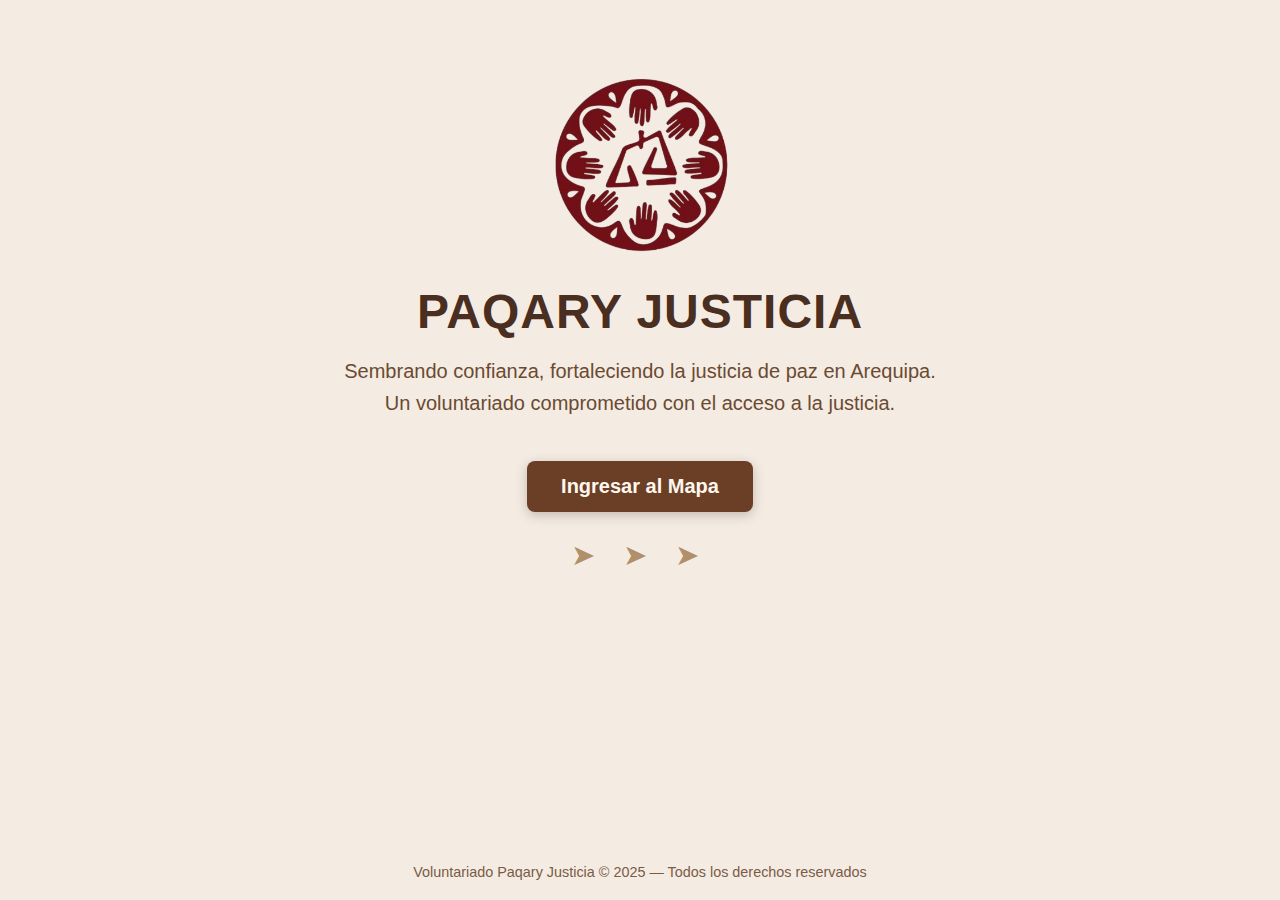
<file: index.html>
<!DOCTYPE html>
<html lang="es">
<head>
  <meta charset="UTF-8">
  <meta name="viewport" content="width=device-width, initial-scale=1.0">
  <title>Paqary Justicia - Inicio</title>

  <style>
    * {
      margin: 0;
      padding: 0;
      box-sizing: border-box;
    }

    body {
      font-family: 'Inter', sans-serif;
      background: #f4ece3; /* CREMA EDITORIAL */
      background-image: url('https://i.imgur.com/zY9Vx1l.png');
      background-size: cover;
      background-attachment: fixed;
      background-repeat: no-repeat;
      color: #4a2e1f; /* MARRÓN SIERRA */
      min-height: 100vh;
      text-align: center;
      display: flex;
      flex-direction: column;
      padding: 0 20px;
    }

    /* CONTENIDO PRINCIPAL */
    .container {
      padding-top: 70px;
      max-width: 900px;
      margin: 0 auto;
      animation: fadeIn 1.2s ease-out both;
    }

    @keyframes fadeIn {
      from { opacity: 0; transform: translateY(25px); }
      to { opacity: 1; transform: translateY(0); }
    }

    /* LOGO */
    .logo {
      width: 220px;
      max-width: 75%;
      margin-bottom: 20px;
      animation: logoPop 1.3s ease-out both;
    }

    @keyframes logoPop {
      0% { opacity: 0; transform: scale(0.85); }
      70% { opacity: 1; transform: scale(1.05); }
      100% { transform: scale(1); }
    }

    /* TÍTULO */
    h1 {
      font-size: 3rem;
      font-weight: 900;
      color: #4a2e1f;
      margin-bottom: 16px;
      letter-spacing: 1px;
    }

    /* SUBTÍTULO */
    .subtitle {
      font-size: 1.25rem;
      color: #6b4a32;
      max-width: 650px;
      margin: 0 auto 32px auto;
      line-height: 1.6;
    }

    /* BOTÓN */
    .btn {
      background: #6b3e26; 
      color: #fff7ed;
      padding: 14px 34px;
      border-radius: 8px;
      font-size: 1.25rem;
      font-weight: 700;
      text-decoration: none;
      display: inline-block;
      margin-top: 10px;
      transition: 0.25s ease;
      box-shadow: 0px 3px 12px rgba(60, 33, 17, 0.25);
    }

    .btn:hover {
      background: #4a2e1f;
      transform: translateY(-2px);
      box-shadow: 0 5px 18px rgba(60, 33, 17, 0.35);
    }

    /* FLECHAS */
    .arrows {
      margin-top: 26px;
      font-size: 1.8rem;
      color: #b08f6b;
      letter-spacing: 10px;
    }

    /* FOOTER */
    footer {
      margin-top: auto;
      padding: 20px 0;
      font-size: 0.9rem;
      color: #7a5b45;
    }

    /* RESPONSIVE */
    @media (max-width: 640px) {
      h1 { font-size: 2.4rem; }
      .subtitle { font-size: 1.05rem; }
      .btn { font-size: 1.1rem; padding: 12px 26px; }
    }
  </style>
</head>

<body>

  <div class="container">

    <!-- LOGO (RECUERDA: usa exactamente el nombre de tu archivo) -->
    <img src="./logo-paqary.png" alt="Logo Paqary Justicia" class="logo">

    <h1>PAQARY JUSTICIA</h1>

    <p class="subtitle">
      Sembrando confianza, fortaleciendo la justicia de paz en Arequipa.<br>
      Un voluntariado comprometido con el acceso a la justicia.
    </p>

    <a href="./mapa.html" class="btn">Ingresar al Mapa</a>

    <div class="arrows">➤ ➤ ➤</div>
  </div>

  <footer>
    Voluntariado Paqary Justicia © 2025 — Todos los derechos reservados
  </footer>

</body>
</html>
</file>
